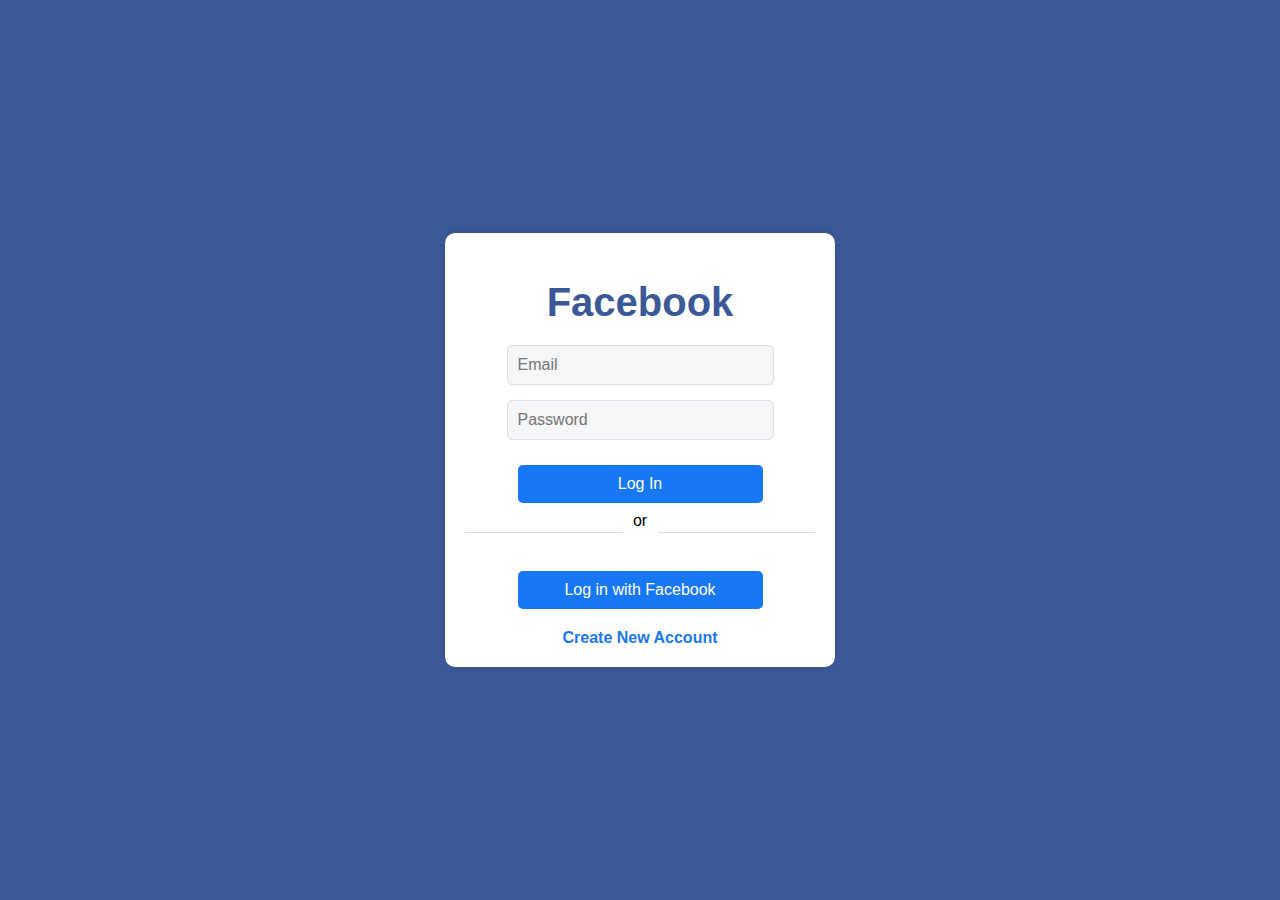
<file: index.html>
<!DOCTYPE html>
<html lang="en">
<head>
  <meta charset="UTF-8">
  <meta name="viewport" content="width=device-width, initial-scale=1.0">
  <title>Facebook Login</title>
  <link rel="stylesheet" href="styles.css">
</head>
<body>
  <div class="login-container">
    <h1 class="logo">Facebook</h1>
    <form id="login-form">
      <div class="form-group">
        <input type="email" id="email" name="email" placeholder="Email" required>
      </div>
      <div class="form-group">
        <input type="password" id="password" name="password" placeholder="Password" required>
      </div>
      <button type="submit">Log In</button>
      <p class="error-msg" id="login-error-msg"></p>
    </form>
    <div class="separator">
      <span class="or">or</span>
    </div>
    <button class="btn-fb"id="login-fb-btn">Log in with Facebook</button>
    <div class="signup-link">
      <a href="#" id="signup-link">Create New Account</a>
    </div>
  </div>

  <div class="signup-container" style="display: none;">
    <h1 class="logo">Create a New Account</h1>
    <form id="signup-form">
      <div class="form-group">
        <input type="text" id="new-name" name="name" placeholder="Your Name" required>
      </div>
      <div class="form-group">
        <input type="email" id="new-email" name="email" placeholder="Email" required>
      </div>
      <div class="form-group">
        <input type="password" id="new-password" name="password" placeholder="Password" required>
      </div>
      <button type="submit" >Sign Up</button>
      <p class="error-msg" id="signup-error-msg"></p>
    </form>
  </div>

  <script src="script.js"></script>
</body>
</html>
</file>
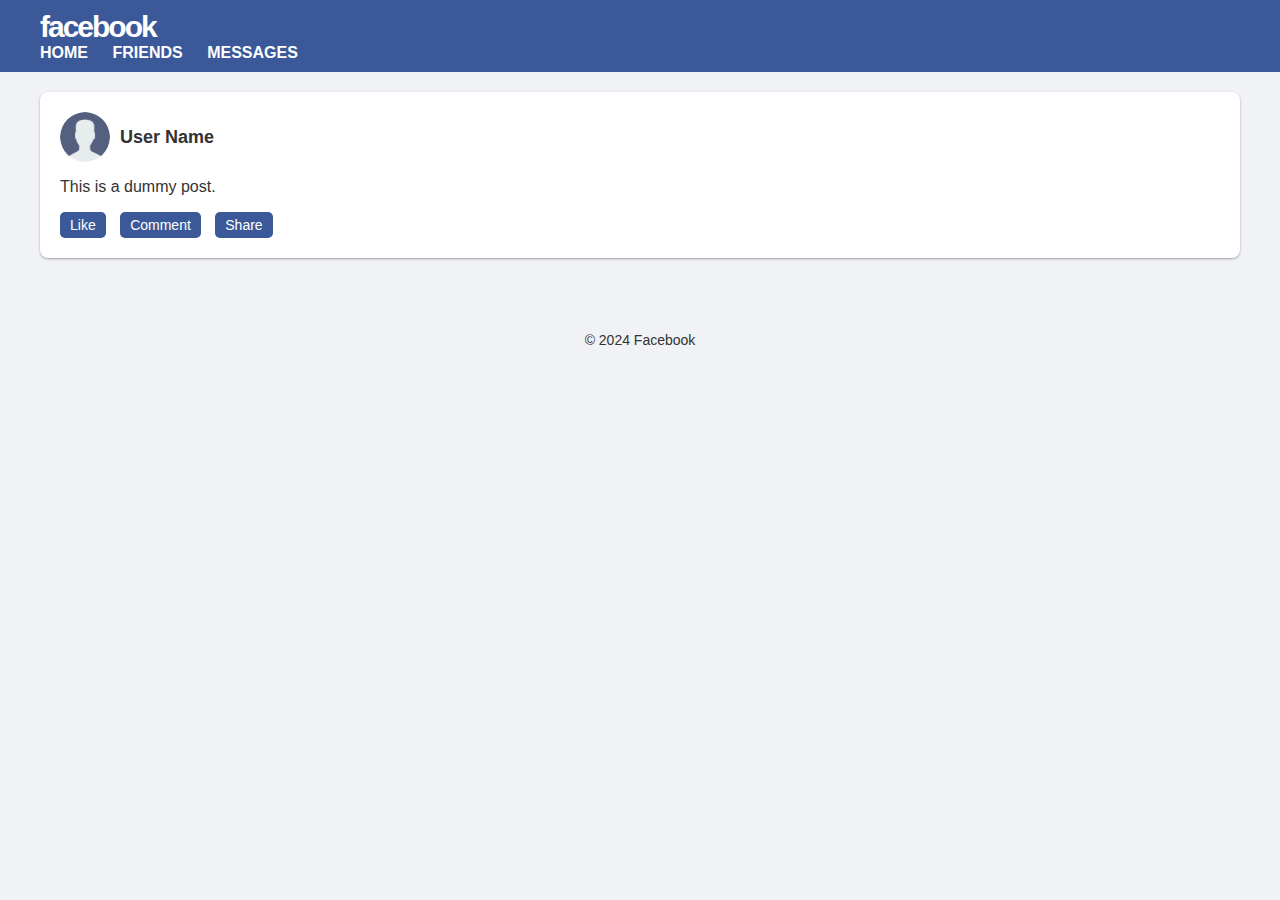
<file: facebook.html>
<!DOCTYPE html>
<html lang="en">
<head>
  <meta charset="UTF-8">
  <meta name="viewport" content="width=device-width, initial-scale=1.0">
  <title>Facebook Clone</title>
  <link rel="stylesheet" href="style.css">
</head>
<body>
  <header>
    <div class="container">
      <h1>facebook</h1>
      <nav>
        <ul>
          <li>Home</li>
          <li>Friends</li>
          <li>Messages</li>
          <!-- Add more navigation links as needed -->
        </ul>
      </nav>
    </div>
  </header>

  <main>
    <div class="container">
      <section class="post">
        <div class="post-header">
          <img src="user.png" alt="User" class="user-img">
          <h2>User Name</h2>
        </div>
        <div class="post-content">
          <p>This is a dummy post.</p>
        </div>
        <div class="post-actions">
          <button>Like</button>
          <button>Comment</button>
          <button>Share</button>
        </div>
      </section>
      <!-- Add more posts or content here -->
    </div>
  </main>

  <footer>
    <div class="container">
      <p>&copy; 2024 Facebook</p>
    </div>
  </footer>
</body>
</html>
</file>
<file: styles.css>
body {
    font-family: 'Arial', sans-serif;
    margin: 0;
    padding: 0;
    display: flex;
    justify-content: center;
    align-items: center;
    height: 100vh;
    background-color: #3b5998;
  }
  
  .login-container {
    background-color: #fff;
    padding: 20px;
    border-radius: 10px;
    box-shadow: 0 0 10px rgba(0, 0, 0, 0.1);
    text-align: center;
    width: 350px;
  }
  
  .logo {
    color: #3b5998;
    font-size: 2.5em;
    margin-bottom: 20px;
  }
  
  .form-group {
    margin-bottom: 15px;
  }
  
  input[type="email"],
  input[type="password"],
  input[type="text"],
  button,
  .btn-fb {
    width: 70%;
    padding: 10px;
    border: none;
    border-radius: 5px;
    font-size: 16px;
  }
  
  input[type="email"],
  input[type="password"],
  input[type="text"] {
    background-color: #f5f6f7;
    border: 1px solid #dddfe2;
  }
  
  button,
  .btn-fb {
    background-color: #1877f2;
    color: #fff;
    margin-top: 10px;
    cursor: pointer;
  }
  
  button:hover,
  .btn-fb:hover {
    background-color: #166fe5;
  }
  
  .separator {
    margin: 20px 0;
    position: relative;
  }
  
  .separator:before,
  .separator:after {
    content: '';
    position: absolute;
    top: 50%;
    width: 45%;
    height: 1px;
    background-color: #ddd;
  }
  
  .separator:before {
    left: 0;
  }
  
  .separator:after {
    right: 0;
  }
  
  .or {
    background-color: #fff;
    padding: 0 10px;
    position: relative;
    top: -11px;
  }
  
  .signup-link {
    margin-top: 20px;
  }
  
  .signup-link a {
    color: #1877f2;
    text-decoration: none;
    font-weight: bold;
  }
  
  .error-msg {
    color: #ff0000;
    margin-top: 10px;
  }
  
  /* Existing styles remain unchanged */

.signup-container {
    background-color: #fff;
    padding: 20px;
    border-radius: 10px;
    box-shadow: 0 0 10px rgba(0, 0, 0, 0.1);
    text-align: center;
    max-width: 350px;
  }
  
  .signup-container .logo {
    color: #3b5998;
    font-size: 2.5em;
    margin-bottom: 20px;
  }
  
  /* Rest of the existing styles remain unchanged */
</file>
<file: style.css>
body {
    margin: 0;
    font-family: 'Helvetica Neue', Helvetica, Arial, sans-serif;
    background-color: #f0f2f5;
  }
  
  .container {
    max-width: 1200px;
    margin: 0 auto;
    padding: 0 20px;
  }
  
  header {
    background-color: #3b5998;
    color: #fff;
    padding: 10px 0;
  }
  
  header h1 {
    font-size: 30px;
    margin: 0;
    font-weight: bold;
    letter-spacing: -2px;
  }
  
  nav ul {
    list-style-type: none;
    padding: 0;
    margin: 0;
  }
  
  nav ul li {
    display: inline-block;
    margin-right: 20px;
    font-size: 16px;
    font-weight: bold;
    text-transform: uppercase;
    cursor: pointer;
  }
  
  main {
    padding: 20px 0;
  }
  
  .post {
    background-color: #fff;
    padding: 20px;
    margin-bottom: 20px;
    border-radius: 8px;
    box-shadow: 0 1px 3px rgba(0, 0, 0, 0.12), 0 1px 2px rgba(0, 0, 0, 0.24);
  }
  
  .post-header {
    display: flex;
    align-items: center;
    margin-bottom: 10px;
  }
  
  .user-img {
    width: 50px;
    height: 50px;
    border-radius: 50%;
    margin-right: 10px;
  }
  
  .post-header h2 {
    margin: 0;
    font-size: 18px;
    font-weight: bold;
    color: #333;
  }
  
  .post-content {
    margin-bottom: 10px;
    font-size: 16px;
    color: #333;
  }
  
  .post-actions button {
    background-color: #3b5998;
    color: #fff;
    border: none;
    border-radius: 5px;
    padding: 5px 10px;
    margin-right: 10px;
    cursor: pointer;
    font-size: 14px;
  }
  
  .post-actions button:hover {
    background-color: #2d4373;
  }
  
  footer {
    background-color: #f0f2f5;
    padding: 20px 0;
    text-align: center;
    color: #333;
    font-size: 14px;
  }
</file>
